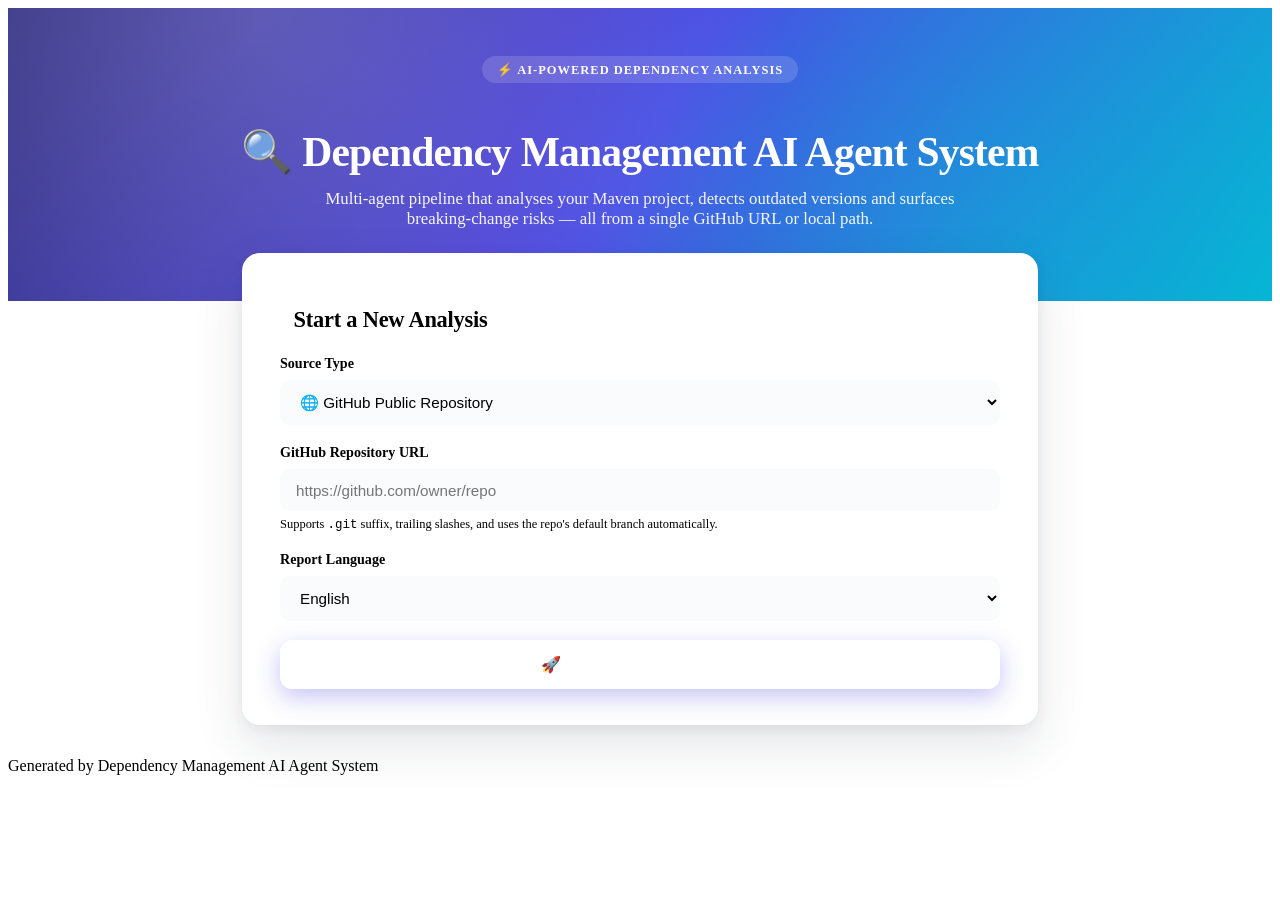
<file: src/main/resources/templates/index.html>
<!DOCTYPE html>
<html lang="en" xmlns:th="http://www.thymeleaf.org">
<head>
    <meta charset="UTF-8"/>
    <meta name="viewport" content="width=device-width, initial-scale=1.0"/>
    <title>Dependency Management AI Agent System</title>
    <link rel="stylesheet" th:href="@{/css/report.css}"/>
    <style>
        .landing {
            min-height: 100vh;
            display: flex; flex-direction: column;
        }
        .hero {
            background: linear-gradient(120deg,#312e81 0%,#4f46e5 50%,#06b6d4 100%);
            color: #fff; padding: 3rem 2rem 4.5rem; text-align: center;
            position: relative; overflow: hidden;
        }
        .hero::before {
            content:''; position:absolute; inset:0;
            background-image: radial-gradient(circle at 20% 0%, rgba(255,255,255,.18), transparent 50%),
                              radial-gradient(circle at 80% 100%, rgba(6,182,212,.4), transparent 50%);
            pointer-events:none;
        }
        .hero h1 {
            font-size: clamp(1.8rem, 4vw, 2.6rem);
            font-weight: 800; letter-spacing: -.02em; margin-bottom: .8rem;
            position: relative;
        }
        .hero p {
            font-size: 1.05rem; opacity: .95; max-width: 640px; margin: 0 auto;
            position: relative;
        }
        .hero .tagline {
            display:inline-flex; align-items:center; gap:.4rem;
            background: rgba(255,255,255,.15);
            padding: .35rem .9rem; border-radius: 999px;
            font-size: .78rem; font-weight: 600; letter-spacing: .08em;
            text-transform: uppercase; margin-bottom: 1rem;
            backdrop-filter: blur(8px); position: relative;
        }
        .form-card {
            background:#fff; border-radius:18px;
            box-shadow:0 20px 50px rgba(31,41,55,.12), 0 4px 12px rgba(31,41,55,.06);
            padding: 2.2rem 2.4rem; max-width: 720px;
            margin: -3rem auto 2rem; position: relative; z-index: 2;
        }
        .form-card h2 {
            font-size: 1.4rem; font-weight: 700; margin-bottom: 1.4rem;
            color: var(--text); letter-spacing: -.01em;
            display:flex; align-items:center; gap:.6rem;
        }
        .form-card h2::before {
            content:''; width:4px; height:22px; border-radius:2px;
            background: linear-gradient(180deg, var(--primary), var(--accent));
        }
        .form-group { margin-bottom: 1.2rem; }
        .form-group label {
            font-weight: 600; display: block; margin-bottom: .5rem;
            color: var(--text); font-size: .88rem;
        }
        .form-group input, .form-group select {
            width: 100%; padding: .8rem 1rem;
            border: 1.5px solid var(--border); border-radius: 10px;
            font-size: .95rem; box-sizing: border-box;
            background: #fafbfd; color: var(--text);
            transition: all .2s ease;
        }
        .form-group input:focus, .form-group select:focus {
            outline: none; border-color: var(--primary);
            background: #fff;
            box-shadow: 0 0 0 4px rgba(79,70,229,.15);
        }
        .hint {
            display:block; font-size:.78rem; color: var(--text-muted);
            margin-top:.35rem;
        }
        .btn {
            background: linear-gradient(135deg, var(--primary), var(--primary-light));
            color: #fff; border: none;
            padding: .95rem 2rem;
            border-radius: 12px;
            font-size: 1rem; font-weight: 600; cursor: pointer;
            width: 100%; margin-top: .8rem;
            box-shadow: 0 8px 24px rgba(79,70,229,.32);
            transition: all .2s ease;
            display:flex; align-items:center; justify-content:center; gap:.5rem;
        }
        .btn:hover { transform: translateY(-2px); box-shadow: 0 12px 30px rgba(79,70,229,.42); }
        .btn:active { transform: translateY(0); }
        .btn[disabled] { opacity:.7; cursor:not-allowed; transform:none; }
        .source-section { display: none; }
        .source-section.active { display: block; animation: fadeUp .3s ease both; }

        /* Loading overlay shown after submit */
        .loading-overlay {
            position: fixed; inset: 0;
            background: rgba(15, 23, 42, .68);
            backdrop-filter: blur(6px);
            display:none; align-items:center; justify-content:center;
            z-index: 9999;
        }
        .loading-overlay.active { display:flex; }
        .loading-card {
            background:#fff; border-radius:16px; padding:2rem 2.4rem;
            text-align:center; min-width:280px;
            box-shadow: 0 20px 60px rgba(0,0,0,.35);
        }
        .spinner {
            width: 56px; height: 56px; margin: 0 auto 1rem;
            border: 4px solid #e5e7eb;
            border-top-color: var(--primary);
            border-radius: 50%; animation: spin 1s linear infinite;
        }
        @keyframes spin { to { transform: rotate(360deg); } }
        .loading-card h3 { font-size:1.05rem; margin-bottom:.4rem; color: var(--text); }
        .loading-card p  { font-size:.85rem; color: var(--text-muted); }
        /* Agent pipeline tracker */
        .agent-pipeline {
            margin-top: 1.2rem; text-align: left; width: 100%;
        }
        .agent-row {
            display: flex; align-items: center; gap: .65rem;
            padding: .55rem .7rem; border-radius: 10px;
            margin-bottom: .4rem;
            background: #f8fafc;
            border: 1.5px solid #e5e7eb;
            transition: background .3s, border-color .3s;
            font-size: .82rem;
        }
        .agent-row.active {
            background: #eff6ff;
            border-color: var(--primary);
        }
        .agent-row.done {
            background: #f0fdf4;
            border-color: #86efac;
        }
        .agent-row.pending {
            opacity: .55;
        }
        .agent-icon { font-size: 1rem; width: 22px; text-align: center; flex-shrink: 0; }
        .agent-info { flex: 1; min-width: 0; }
        .agent-name {
            font-weight: 600; color: var(--text);
            white-space: nowrap; overflow: hidden; text-overflow: ellipsis;
        }
        .agent-sub { font-size: .72rem; color: var(--text-muted); margin-top: .1rem; }
        .agent-status-badge {
            flex-shrink: 0; font-size: .7rem; font-weight: 700;
            padding: .18rem .55rem; border-radius: 999px;
            text-transform: uppercase; letter-spacing: .05em;
        }
        .badge-pending  { background: #f1f5f9; color: #94a3b8; }
        .badge-active   { background: #dbeafe; color: #1d4ed8; }
        .badge-done     { background: #dcfce7; color: #16a34a; }
        .agent-times {
            flex-shrink: 0; text-align: right;
            font-size: .7rem; color: var(--text-muted); min-width: 84px;
        }
        .agent-times .t-label { font-weight: 600; color: #64748b; }
        .agent-elapsed {
            flex-shrink: 0; font-size: .72rem; font-weight: 700;
            color: var(--primary); min-width: 38px; text-align: right;
        }
        /* pulse dot for active agent */
        .pulse-dot {
            width: 8px; height: 8px; border-radius: 50%;
            background: var(--primary); flex-shrink: 0;
            animation: pulse-ring 1.2s ease-out infinite;
        }
        @keyframes pulse-ring {
            0%   { box-shadow: 0 0 0 0 rgba(79,70,229,.6); }
            70%  { box-shadow: 0 0 0 7px rgba(79,70,229,0); }
            100% { box-shadow: 0 0 0 0 rgba(79,70,229,0); }
        }
        .check-dot {
            width: 8px; height: 8px; border-radius: 50%;
            background: #22c55e; flex-shrink: 0;
        }
        .idle-dot {
            width: 8px; height: 8px; border-radius: 50%;
            background: #cbd5e1; flex-shrink: 0;
        }
        .total-elapsed {
            margin-top: .9rem; text-align: center;
            font-size: .8rem; color: var(--text-muted);
        }
        .total-elapsed strong { color: var(--text); }
    </style>
</head>
<body class="landing">

<header class="hero">
    <div class="tagline">⚡ AI-Powered Dependency Analysis</div>
    <h1>🔍 Dependency Management AI Agent System</h1>
    <p>Multi-agent pipeline that analyses your Maven project, detects outdated versions
       and surfaces breaking-change risks — all from a single GitHub URL or local path.</p>
</header>

<main>
<div class="form-card">
    <h2>Start a New Analysis</h2>
    <form id="analyzeForm" th:action="@{/analyze}" method="post" th:object="${request}">
        <div class="form-group">
            <label for="sourceType">Source Type</label>
            <select id="sourceType" name="sourceType" onchange="toggleSource(this.value)">
                <option value="GITHUB_PUBLIC">🌐 GitHub Public Repository</option>
                <option value="GITHUB_PRIVATE">🔒 GitHub Private Repository</option>
                <option value="LOCAL">💻 Local File System</option>
            </select>
        </div>

        <div id="github-section" class="source-section active">
            <div class="form-group">
                <label for="repoUrl">GitHub Repository URL</label>
                <input type="text" id="repoUrl" name="repoUrl"
                       placeholder="https://github.com/owner/repo"/>
                <span class="hint">Supports <code>.git</code> suffix, trailing slashes, and uses the repo's default branch automatically.</span>
            </div>
        </div>

        <div id="token-section" class="source-section">
            <div class="form-group">
                <label for="githubToken">GitHub Personal Access Token (PAT)</label>
                <input type="password" id="githubToken" name="githubToken"
                       placeholder="ghp_xxxxxxxxxxxxxxxxxxxx"/>
                <span class="hint">Token is used only for this request and never stored.</span>
            </div>
        </div>

        <div id="local-section" class="source-section">
            <div class="form-group">
                <label for="localPath">Local Project Path</label>
                <input type="text" id="localPath" name="localPath"
                       placeholder="C:\projects\my-app  or  /home/user/my-project"/>
            </div>
        </div>

        <div class="form-group">
            <label for="language">Report Language</label>
            <select id="language" name="language">
                <option value="en">English</option>
                <option value="de">Deutsch</option>
            </select>
        </div>

        <input type="hidden" name="correlationId" th:value="${#strings.randomAlphanumeric(32)}"/>
        <button type="submit" class="btn" id="submitBtn">
            <span>🚀 Analyse Dependencies</span>
        </button>
    </form>
</div>
</main>

<!-- Loading overlay -->
<div class="loading-overlay" id="loadingOverlay">
    <div class="loading-card">
        <div class="spinner"></div>
        <h3>Running multi-agent analysis…</h3>
        <p>This usually takes 30–90 seconds depending on project size.</p>

        <ul class="agent-pipeline" id="agentPipeline">
            <!-- rows injected by JS -->
        </ul>

        <div class="total-elapsed" id="totalElapsed">
            Total elapsed: <strong id="totalElapsedVal">0.0s</strong>
        </div>
    </div>
</div>

<footer class="page-footer">
    <span>Generated by Dependency Management AI Agent System</span>
</footer>

<script>
    function toggleSource(type) {
        document.getElementById('github-section').className = 'source-section' + (type !== 'LOCAL' ? ' active' : '');
        document.getElementById('token-section').className  = 'source-section' + (type === 'GITHUB_PRIVATE' ? ' active' : '');
        document.getElementById('local-section').className  = 'source-section' + (type === 'LOCAL' ? ' active' : '');
    }

    // ── Agent pipeline definition ──────────────────────────────────────────────
    const AGENTS = [
        { icon: '📥', name: 'Source Reader Agent',   sub: 'Fetching pom.xml from source',             avgMs: 4000  },
        { icon: '🧩', name: 'Parser Agent',           sub: 'Extracting & validating dependencies',     avgMs: 3000  },
        { icon: '🔎', name: 'Version Checker Agent',  sub: 'Querying Maven Central (parallel)',         avgMs: 20000 },
        { icon: '🤖', name: 'Analysis Agent',         sub: 'LLM breaking-change risk detection',       avgMs: 40000 },
        { icon: '📊', name: 'Report Builder Agent',   sub: 'Assembling final report & chart data',     avgMs: 3000  },
    ];

    // State per agent: null | { timeIn, timeOut, elapsed }
    const agentState = AGENTS.map(() => ({ status: 'pending', timeIn: null, timeOut: null, liveMs: 0 }));

    let pipelineStartTime = null;
    let currentAgent = -1;
    let liveTimer = null;
    let totalTimer = null;

    function fmt(ms) {
        return (ms / 1000).toFixed(1) + 's';
    }

    function fmtClock(ts) {
        if (!ts) return '—';
        const d = new Date(ts);
        return d.toTimeString().slice(0, 8); // HH:MM:SS
    }

    function buildRows() {
        const ul = document.getElementById('agentPipeline');
        ul.innerHTML = '';
        AGENTS.forEach((a, i) => {
            const s = agentState[i];
            const isDone    = s.status === 'done';
            const isActive  = s.status === 'active';
            const isPending = s.status === 'pending';

            const rowClass  = isDone ? 'agent-row done' : isActive ? 'agent-row active' : 'agent-row pending';
            const dotHtml   = isDone
                ? '<div class="check-dot"></div>'
                : isActive
                    ? '<div class="pulse-dot"></div>'
                    : '<div class="idle-dot"></div>';
            const badge     = isDone ? 'badge-done' : isActive ? 'badge-active' : 'badge-pending';
            const badgeTxt  = isDone ? '✔ Done' : isActive ? '⚡ Running' : 'Pending';

            const elapsed   = isDone
                ? `<span style="color:#16a34a;font-weight:700">${fmt(s.timeOut - s.timeIn)}</span>`
                : isActive
                    ? `<span id="live-elapsed-${i}" style="font-weight:700;color:var(--primary)">${fmt(s.liveMs)}</span>`
                    : '<span style="color:#cbd5e1">—</span>';

            ul.innerHTML += `
            <li class="${rowClass}" id="agent-row-${i}">
                ${dotHtml}
                <span class="agent-icon">${a.icon}</span>
                <div class="agent-info">
                    <div class="agent-name">${a.name}</div>
                    <div class="agent-sub">${a.sub}</div>
                </div>
                <div class="agent-times">
                    <div><span class="t-label">In: </span>${fmtClock(s.timeIn)}</div>
                    <div><span class="t-label">Out:</span> ${isDone ? fmtClock(s.timeOut) : '<span style="color:#cbd5e1">—</span>'}</div>
                </div>
                <div class="agent-elapsed">${elapsed}</div>
                <span class="agent-status-badge ${badge}">${badgeTxt}</span>
            </li>`;
        });
    }

    function tickLive() {
        if (currentAgent < 0 || currentAgent >= AGENTS.length) return;
        const s = agentState[currentAgent];
        if (s.status !== 'active') return;
        s.liveMs = Date.now() - s.timeIn;
        const el = document.getElementById(`live-elapsed-${currentAgent}`);
        if (el) el.textContent = fmt(s.liveMs);
    }

    function tickTotal() {
        if (!pipelineStartTime) return;
        document.getElementById('totalElapsedVal').textContent = fmt(Date.now() - pipelineStartTime);
    }

    function advanceAgent(index) {
        // Complete previous
        if (index > 0) {
            const prev = agentState[index - 1];
            prev.status  = 'done';
            prev.timeOut = Date.now();
        }
        if (index >= AGENTS.length) {
            buildRows();
            return;
        }
        currentAgent = index;
        agentState[index].status = 'active';
        agentState[index].timeIn = Date.now();
        agentState[index].liveMs = 0;
        buildRows();

        // Schedule next advance based on agent's average duration (with ±20% jitter)
        const base  = AGENTS[index].avgMs;
        const jitter = base * 0.2 * (Math.random() * 2 - 1);
        setTimeout(() => advanceAgent(index + 1), Math.max(500, base + jitter));
    }

    function startPipeline() {
        pipelineStartTime = Date.now();
        buildRows();
        liveTimer  = setInterval(tickLive,  200);
        totalTimer = setInterval(tickTotal, 200);
        advanceAgent(0);
    }

    document.getElementById('analyzeForm').addEventListener('submit', function () {
        document.getElementById('loadingOverlay').classList.add('active');
        const btn = document.getElementById('submitBtn');
        btn.disabled = true;
        btn.innerHTML = '<span>⏳ Analysing…</span>';
        startPipeline();
    });
</script>
</body>
</html>
</file>
